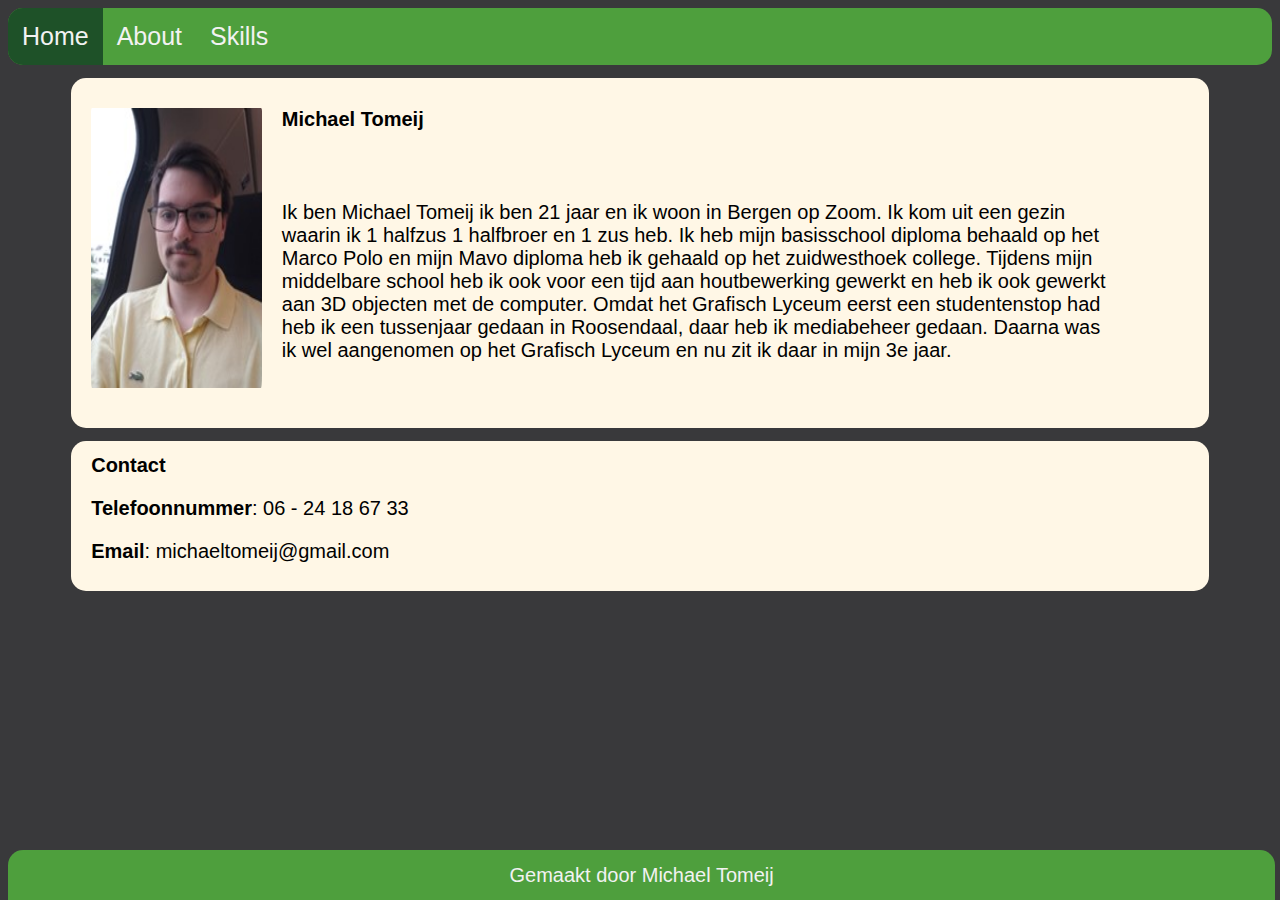
<file: index.html>
<!DOCTYPE html>
<html lang="en" dir="ltr">
  <head>
    <meta charset="utf-8">
    <meta name="viewport" content="width=device-width, initial-scale=1.0">
    <link rel="stylesheet" href="css/main.css">
    <link rel="stylesheet" href="css/index.css">
    <script src="js/main.js" charset="utf-8"></script>
    <title>Index</title>
  </head>
  <body>
    <nav id="navbar">
      <a class="active" href="index.html">Home</a>
      <a href="about.html">About</a>
      <a href="skills.html">Skills</a>
    </nav>
    <header class="index_header">
      <img class="index_img1" src="img/michael1.jpg" alt="Defuq is this">
      <h1 class="index_header_p">Michael Tomeij</h1>
      <p class="index_header_p">Ik ben Michael Tomeij ik ben 21 jaar en ik woon in Bergen op Zoom.
      Ik kom uit een gezin waarin ik 1 halfzus 1 halfbroer en 1 zus heb. Ik heb mijn basisschool diploma behaald op het Marco Polo en mijn Mavo diploma heb ik gehaald op het zuidwesthoek college. Tijdens mijn middelbare school heb ik ook voor een tijd aan houtbewerking gewerkt en heb ik ook gewerkt aan 3D objecten met de computer. Omdat het Grafisch Lyceum eerst een studentenstop had heb ik een tussenjaar gedaan in Roosendaal, daar heb ik mediabeheer gedaan. Daarna was ik wel aangenomen op het Grafisch Lyceum en nu zit ik daar in mijn 3e jaar.
      </p>
    </header>
    <main class="index_main">
      <h1 class="index_main_p">Contact</h1>
      <p class="index_main_p"><b>Telefoonnummer</b>: 06 - 24 18 67 33</p>
      <p class="index_main_p"><b>Email</b>: michaeltomeij@gmail.com </p>
    </main>
    <footer class="footer">Gemaakt door Michael Tomeij</footer>
  </body>
</html>
</file>
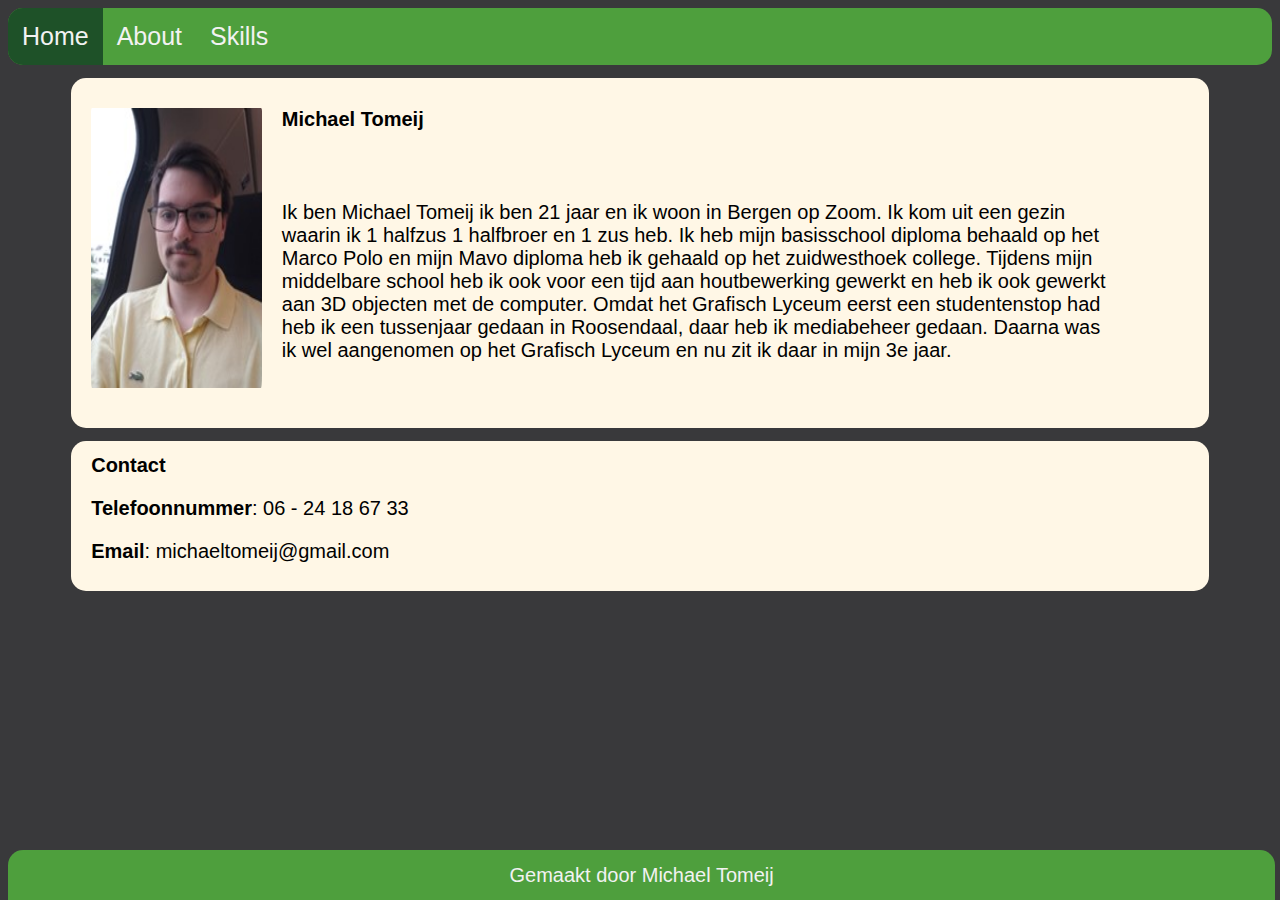
<file: html/index.html>
<!DOCTYPE html>
<html lang="en" dir="ltr">
  <head>
    <meta charset="utf-8">
    <meta name="viewport" content="width=device-width, initial-scale=1">
    <link rel="stylesheet" href="../css/main.css">
    <link rel="stylesheet" href="../css/index.css">
    <script src="../js/main.js" charset="utf-8"></script>
    <title>Index</title>
  </head>
  <body>
    <nav id="navbar">
      <a class="active" href="index.html">Home</a>
      <a href="about.html">About</a>
      <a href="skills.html">Skills</a>
    </nav>
    <header class="index_header">
      <img class="index_img1" src="../img/michael1.jpg" alt="Defuq is this">
      <h1 class="index_header_p">Michael Tomeij</h1>
      <p class="index_header_p">Ik ben Michael Tomeij ik ben 21 jaar en ik woon in Bergen op Zoom.
      Ik kom uit een gezin waarin ik 1 halfzus 1 halfbroer en 1 zus heb. Ik heb mijn basisschool diploma behaald op het Marco Polo en mijn Mavo diploma heb ik gehaald op het zuidwesthoek college. Tijdens mijn middelbare school heb ik ook voor een tijd aan houtbewerking gewerkt en heb ik ook gewerkt aan 3D objecten met de computer. Omdat het Grafisch Lyceum eerst een studentenstop had heb ik een tussenjaar gedaan in Roosendaal, daar heb ik mediabeheer gedaan. Daarna was ik wel aangenomen op het Grafisch Lyceum en nu zit ik daar in mijn 3e jaar.
      </p>
    </header>
    <main class="index_main">
      <h1 class="index_main_p">Contact</h1>
      <p class="index_main_p"><b>Telefoonnummer</b>: 06 - 24 18 67 33</p>
      <p class="index_main_p"><b>Email</b>: michaeltomeij@gmail.com </p>
    </main>
    <footer class="footer">Gemaakt door Michael Tomeij</footer>
  </body>
</html>
</file>
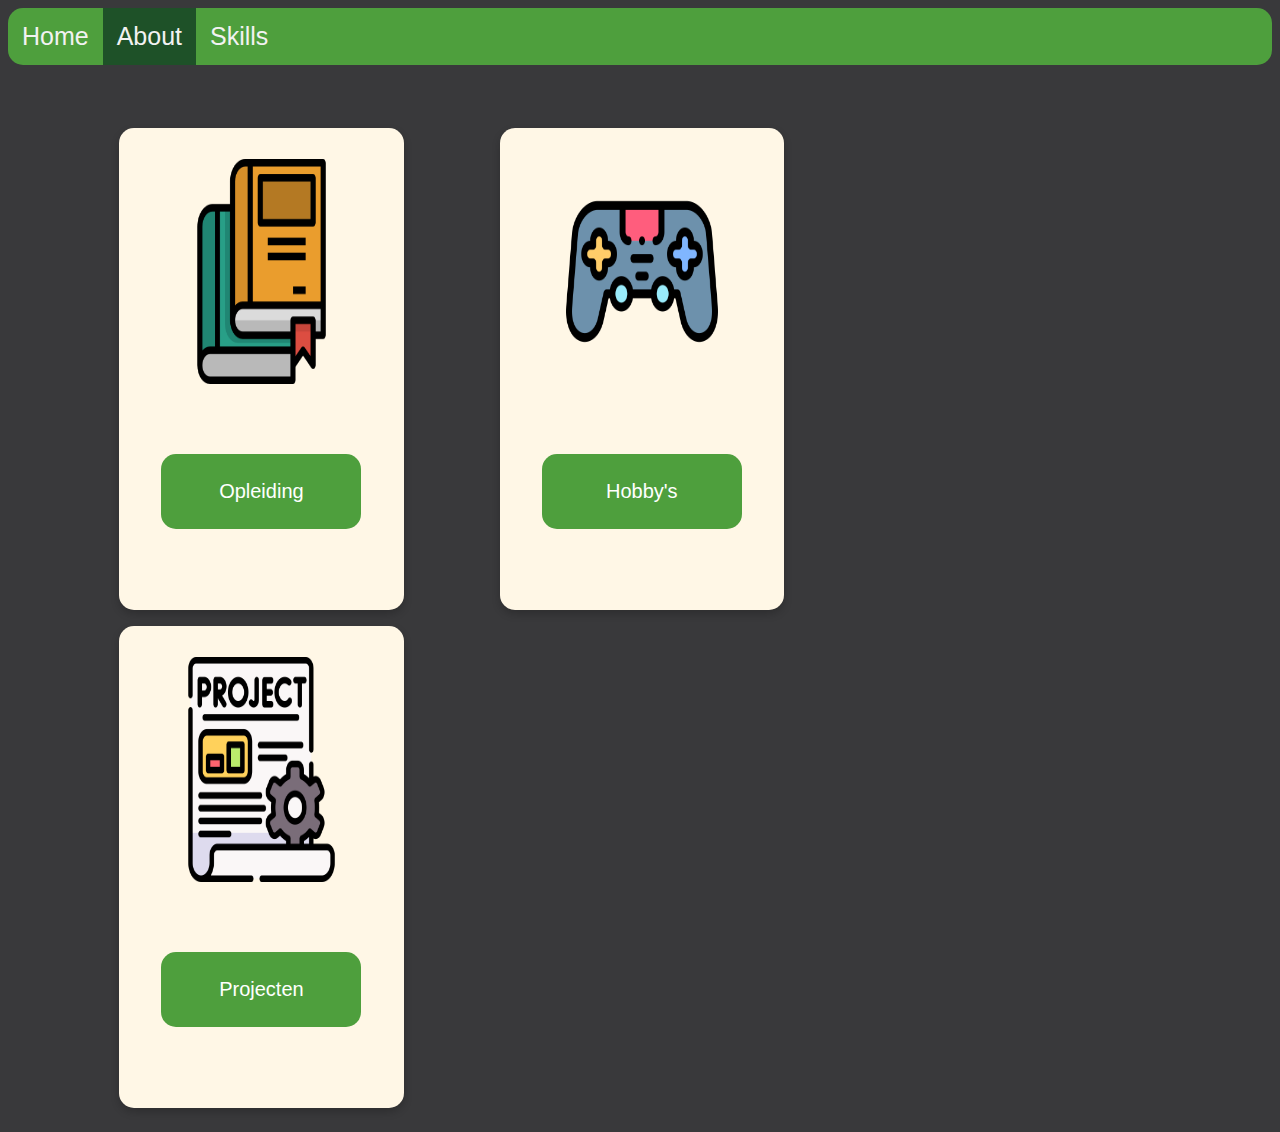
<file: about.html>
<!DOCTYPE html>
<html lang="en" dir="ltr">
  <head>
    <meta charset="utf-8">
      <meta name="viewport" content="width=device-width, initial-scale=1">
    <link rel="stylesheet" href="css/main.css">
    <link rel="stylesheet" href="css/about.css">
    <script src="js/main.js" charset="utf-8"></script>
    <title>About</title>
  </head>
  <body>
    <nav id="navbar">
      <a href="index.html">Home</a>
      <a class="active" href="about.html">About</a>
      <a href="skills.html">Skills</a>
    </nav>
    <main class="grid">
      <div class="card_row1">
        <div class="grid_card">
            <img class="grid_card_img" src="img/book_img1.png" alt="Defuq is this">
            <div class="grid_card_button_1">
            <button id="myBtn" class="grid_card_button" type="button" name="button">Opleiding</button>
            <div id="myModal" class="modal">
              <!-- Modal content -->
              <div class="modal-content">
                <span class="close">&times;</span>
                <p>Ik doe de opleiding software developer op het Grafisch lyceum in Rotterdam.
                Ik zit momenteel in mijn derde jaar waarin het de bedoeling is dat ik het hele jaar stage loop. Tijdens mijn opleiding heb ik vooral geleerd hoe ik een site moet bouwen met de programmeertalen HTML, CSS, javascript en PHP. Ik heb met PHP geleerd hoe je een CRUD applicatie kan bouwen met beveiliging en ook heb ik doormiddel van unity en c# gewerkt aan game development.
                </p>
              </div>
            </div>
          </div>
        </div>
      </div>
      <div class="card_row1">
        <div class="grid_card">
          <img class="grid_card_img" src="img/controller_img1.png" alt="Defuq is this">
          <div class="grid_card_button_1">
            <button id="myBtn1" class="grid_card_button" type="button" name="button">Hobby's</button>
            <div id="myModal1" class="modal">
              <!-- Modal content -->
              <div class="modal-content">
                <span class="close1">&times;</span>
                <p>Mijn hobby’s zijn lezen, gamen en series kijken.
                Op het moment speel ik voornamelijk League of legends en Minecraft op mijn laptop. Vroeger speelde ik ook veel games op mijn ps4 zoals Rainbow Six Siege en GTA5. Ook heb ik een switch waarop ik het leuk vind Pokemon en Switch sports te spelen. Ik speel ook een aantal mobile games zoals Arknights en Azur Lane.
                Op Crunchyroll kijk ik graag anime (Japanse cartoons) en ook lees ik elke dag een paar chapters manga (Japanse strips).
                </p>
              </div>
            </div>
          </div>
        </div>
      </div>
      <div class="card_row1">
        <div class="grid_card">
          <img class="grid_card_img" src="img/project_img1.png" alt="Defuq is this">
          <div class="grid_card_button_1">
            <button id="myBtn2" class="grid_card_button" type="button" name="button">Projecten</button>
            <div id="myModal2" class="modal">
              <!-- Modal content -->
              <div class="modal-content">
                <span class="close2">&times;</span>
                <p>Tijdens mijn opleiding heb ik gewerkt aan meerdere project zo heb ik een website gemaakt van mijn favoriete artiest en heb ik ook een website gemaakt van mijn favoriete game waarbij ik een grid elementen heb toegepast. De laatste site is een CRUD applicatie met inlog.  Ook heb ik gewerkt aan een game development project van een opdrachtgever waarbij ik gewerkt heb aan een game simulatie van het bombardement van Rotterdam in de 2e wereldoorlog</p>
              </div>
            </div>
          </div>
        </div>
      </div>
    </main>
    <footer class="footer">Gemaakt door Michael Tomeij</footer>
  </body>
</html>
</file>
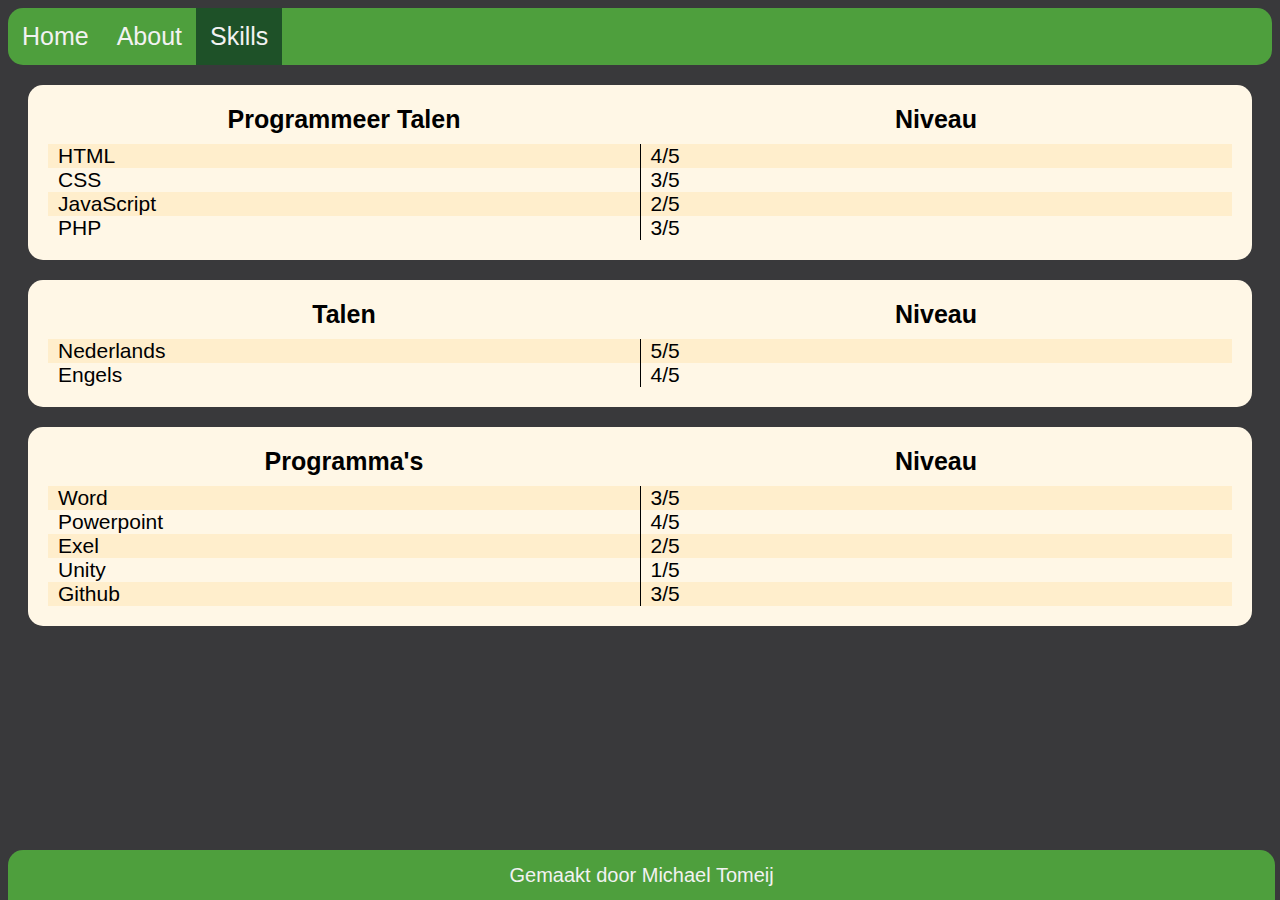
<file: skills.html>
<!DOCTYPE html>
<html lang="en" dir="ltr">
  <head>
    <meta charset="utf-8">
      <meta name="viewport" content="width=device-width, initial-scale=1">
    <link rel="stylesheet" href="css/main.css">
    <link rel="stylesheet" href="css/skills.css">
    <link rel="preconnect" href="https://fonts.googleapis.com">
    <link rel="preconnect" href="https://fonts.gstatic.com" crossorigin>
    <script src="js/main.js" charset="utf-8"></script>
    <title>Skills</title>
  </head>
  <body>
    <nav id="navbar">
        <a href="index.html">Home</a>
        <a href="about.html">About</a>
        <a class="active" href="skills.html">Skills</a>
    </nav>
    <main>
      <div class="table1">
        <table>
          <tr>
            <th>Programmeer Talen</th>
            <th>Niveau</th>
          </tr>
          <tr>
            <td>HTML</td>
            <td class="border">4/5</td>
          </tr>
          <tr>
            <td>CSS</td>
            <td class="border">3/5</td>
          </tr>
          <tr>
            <td>JavaScript</td>
            <td class="border">2/5</td>
          </tr>
          <tr>
            <td>PHP</td>
            <td class="border">3/5</td>
          </tr>
        </table>
      </div>
      <div class="table2">
        <table>
          <tr>
            <th>Talen</th>
            <th>Niveau</th>
          </tr>
          <tr>
            <td>Nederlands</td>
            <td class="border">5/5</td>
          </tr>
          <tr>
            <td>Engels</td>
            <td class="border">4/5</td>
          </tr>
        </table>
      </div>
      <div class="table3">
        <table>
          <tr>
            <th>Programma's</th>
            <th>Niveau</th>
          </tr>
          <tr>
            <td>Word</td>
            <td class="border">3/5</td>
          </tr>
          <tr>
            <td>Powerpoint</td>
            <td class="border">4/5</td>
          </tr>
          <tr>
            <td>Exel</td>
            <td class="border">2/5</td>
          </tr>
          <tr>
            <td>Unity</td>
            <td class="border">1/5</td>
          </tr>
          <tr>
            <td>Github</td>
            <td class="border">3/5</td>
          </tr>
        </table>
      </div>
      <footer class="footer">Gemaakt door Michael Tomeij</footer>
  </body>
</html>
</file>
<file: css/main.css>
*{
  margin:1;
  padding:0;
}

body{
  box-sizing: border-box;
  background-color: #39393b;
  font-family: 'Open Sans', sans-serif;
}

nav {
  overflow: hidden;
  background-color: #4E9F3D;
  border-radius: 15px;
}

nav a {
  float: left;
  display: block;
  color: #f2f2f2;
  text-align: center;
  padding: 14px;
  text-decoration: none;
  font-size: 25px;
}

nav a:hover{
  cursor: pointer;
  color: black;
  background-color: #D8E9A8;
}

.active{
  background-color: #1E5128;
}

.content {
  padding: 16px;
}

.sticky {
  position: fixed;
  top: 0;
  width: 100%;
}

.sticky + .content {
  padding-top: 60px;
}


.footer{
  position: absolute;
  bottom: 0;
  height: 50px;
  width: 99%;
  display: flex;
  color: #f2f2f2;
  align-items: center;
  justify-content: center;
  text-decoration: none;
  font-size: 20px;
  background-color: #4E9F3D;
  border-top-left-radius: 15px;
  border-top-right-radius:15px;
}

/* Extra small devices (phones, 600px and down) */
@media only screen and (max-width: 550px) {
  nav a {
    font-size: 20px;
  }
}

/* Small devices (portrait tablets and large phones, 600px and up) */
@media only screen and (min-width: 550px) {
}

/* Medium devices (landscape tablets, 768px and up) */
@media only screen and (min-width: 768px) {
}

/* Large devices (laptops/desktops, 992px and up) */
@media only screen and (min-width: 992px) {
}

/* Extra large devices (large laptops and desktops, 1200px and up) */
@media only screen and (min-width: 1200px) {
}
</file>
<file: css/index.css>
.index_header_p{
  padding: 1rem;
}

.index_main{
  float: left;
}

.index_footer{
  float: left;
}

.index_header{
  height: 350px;
  width: 90%;
  margin-left: 5%;
  border-radius: 15px;
  background-color: #fff7e6;
}

.index_img1{
  float: left;
  padding: 20px;
  padding-top: 30px;
  height: 80%;
  width: 15%;
  border-radius: 10%;
}

.index_header_p{
  width: 80%;
  padding: 20px;
  padding-top: 30px;
  font-size: 20px;
}

.index_main{
  height: 150px;
  width: 90%;
  margin-top: 1%;
  margin-bottom: 1%;
  margin-left: 5%;
  border-radius: 15px;
  background-color: #fff7e6;
}

.index_main_p{
  width: 80%;
  padding-left: 20px;
}

/* Extra small devices (phones, 600px and down) */
@media only screen and (max-width: 550px) {
  .index_header{
    height: 500px;
  }

  .index_img1{
    float: center;
    height: 40%;
    width: 40%;
  }

  .index_header_p{
    font-size: 15px;
  }

  .index_main_p{
    font-size: 17px;

  }
}

/* Small devices (portrait tablets and large phones, 600px and up) */
@media only screen and (min-width: 550px) {
  .index_header_p{
    padding: 1rem;
  }


  .index_header{
    height: 475px;
    width: 90%;
  }

  .index_img1{
    height: 60%;
    width: 35%;
  }

  .index_header_p{
    width: 90%;
    padding: 20px;
    padding-top: 30px;
    font-size: 17px;
  }

  .index_main{
    height: 125px;
  }

  .index_main_p{
    font-size: 17px;
  }
}

/* Medium devices (landscape tablets, 768px and up) */
@media only screen and (min-width: 768px) {
  .index_header{
    height: 500px;
  }

  .index_img1{
    height: 70%;
    width: 30%;
  }

  .index_header_p{
    width: 90%;
    font-size: 22px;
  }

  .index_main{
    height: 150px;
    width: 90%;
  }

  .index_main_p{
    width: 80%;
    padding-left: 20px;
    font-size: 20px;
  }
}

/* Large devices (laptops/desktops, 992px and up) */
@media only screen and (min-width: 992px) {
  .index_header{
    height: 450px;
  }

  .index_img1{
    height: 80%;
    width: 25%;
  }

  .index_header_p{
    width: 90%;
    font-size: 22px;
  }

  .index_main{
    height: 150px;
    width: 90%;
  }

  .index_main_p{
    width: 80%;
    padding-left: 20px;
    font-size: 20px;
  }
}

/* Extra large devices (large laptops and desktops, 1200px and up) */
@media only screen and (min-width: 1200px) {
  .index_header_p{
    padding: 1rem;
  }

  .index_main{
    float: left;
  }

  .index_footer{
    float: left;
  }

  .index_header{
    height: 350px;
    width: 90%;
    margin-left: 5%;
    border-radius: 15px;
    background-color: #fff7e6;
  }

  .index_img1{
    float: left;
    padding: 20px;
    padding-top: 30px;
    height: 80%;
    width: 15%;
    border-radius: 10%;
  }

  .index_header_p{
    width: 90%;
    padding: 20px;
    padding-top: 30px;
    font-size: 20px;
  }

  .index_main{
    height: 150px;
    width: 90%;
    margin-top: 1%;
    margin-bottom: 1%;
    margin-left: 5%;
    border-radius: 15px;
    background-color: #fff7e6;
  }

  .index_main_p{
    width: 80%;
    padding-left: 20px;
  }
}
</file>
<file: css/about.css>
.grid {
margin-top: 5%;
margin-left: 5%;
}

.grid:after {
  content: "";
  display: table;
  clear: both;
}

.grid_card {
  box-shadow: 0 4px 8px 0 rgba(0, 0, 0, 0.2);
  padding: 16px;
  text-align: center;
  background-color: #fff7e6;
  height: 450px;
  border-radius: 15px;
}

.grid_card_button_1{
  margin-top: 20%;
}

.grid_card_button{
  height: 75px;
  width: 200px;
  border-radius: 15px;
  color: white;
  background-color: #4E9F3D;
  font-size: 20px;
  border: none;
}

.grid_card_button:hover{
  cursor: pointer;
  color: black;
  background-color: #D8E9A8;
}

.card_row1{
  float: left;
  width: 25%;
  padding: 0 3rem;

}

.grid_card_img{
  width: 60%;
  height: 50%;
  padding: 15px;
}

.modal {
  display: none;
  position: fixed;
  z-index: 1;
  padding-top: 100px;
  left: 0;
  top: 0;
  width: 100%;
  height: 100%;
  overflow: auto;
  background-color: #fff7e6;
  background-color: rgba(0,0,0,0.6);
}

.modal-content {
  background-color: #fff7e6;
  margin: auto;
  padding: 20px;
  border: 1px solid #888;
  width: 81%;
  border-radius: 15px;
}

.modal-content p{
  font-size: 20px;
  margin-left: auto;
  margin-right: auto;
  width: 80%;
}

.close, .close1, .close2 {
  color: grey;
  float: right;
  font-size: 28px;
  font-weight: bold;
}

.close:hover, .close1:hover, .close2:hover,
.close:focus, .close1:focus, .close2:focus {
  color: #000;
  text-decoration: none;
  cursor: pointer;
}

@media screen and (max-width: 550px) {
  .grid {
  margin-left: 0%;
  }

  .grid_card_button{
    font-size: 18px;
  }

  .card_row1{
    float: center;
    width: 80%;
    padding-bottom:1rem;
  }
  .footer{
    display: none;
  }
}

/* Small devices (portrait tablets and large phones, 600px and up) */
@media only screen and (min-width: 550px) {

  .grid {
  margin-left: 0%;
  }

  .grid:after {
    content: "";
    display: table;
    clear: both;
  }

  .grid_card {
    box-shadow: 0 4px 8px 0 rgba(0, 0, 0, 0.2);
    padding: 16px;
    text-align: center;
    background-color: #fff7e6;
    height: 450px;
    border-radius: 15px;
  }

  .grid_card_button_1{
    margin-top: 20%;
  }

  .grid_card_button{
    height: 75px;
    width: 200px;
    border-radius: 15px;
    color: white;
    background-color: #4E9F3D;
    font-size: 20px;
    border: none;
  }

  .grid_card_button:hover{
    cursor: pointer;
    color: black;
    background-color: #D8E9A8;
  }

  .card_row1{
    float: center;
    width: 45%;
    padding: 1rem;

  }

  .grid_card_img{
    width: 60%;
    height: 50%;
    padding: 15px;
  }

  .footer{
    display: none;
  }
}

/* Large devices (laptops/desktops, 992px and up) */
@media only screen and (min-width: 992px) {
  .grid {
  margin-left: 0%;
  }

  .card_row1{
    float: left;
    width: 30%;
    padding: 1rem;

  }

  .grid_card_img{
    width: 60%;
    height: 50%;
    padding: 15px;
  }
}

/* Extra large devices (large laptops and desktops, 1200px and up) */
@media only screen and (min-width: 1200px) {
  .grid {
  margin-right:5%;
  margin-left: 5%;
  }

  .card_row1{
    float: left;
    width: 25%;
    padding: 0 3rem;
    padding-bottom: 1rem;
  }
}
</file>
<file: css/skills.css>
table{
  border-collapse: collapse;
  width: 100%;
}

tr:nth-child(even) {
  background-color: #ffeecc;
}

.table1, .table2, .table3{
  background-color: #fff7e6;
  padding: 20px;
  margin: 20px;
  border-radius: 15px;
}

th{
  padding-bottom: 10px;
  font-size: 25px;
  width: 50%;
}

td{
  font-size: 21px;
  padding-left: 10px;
}

.border{
  border-left: 1px solid black;
}
</file>
